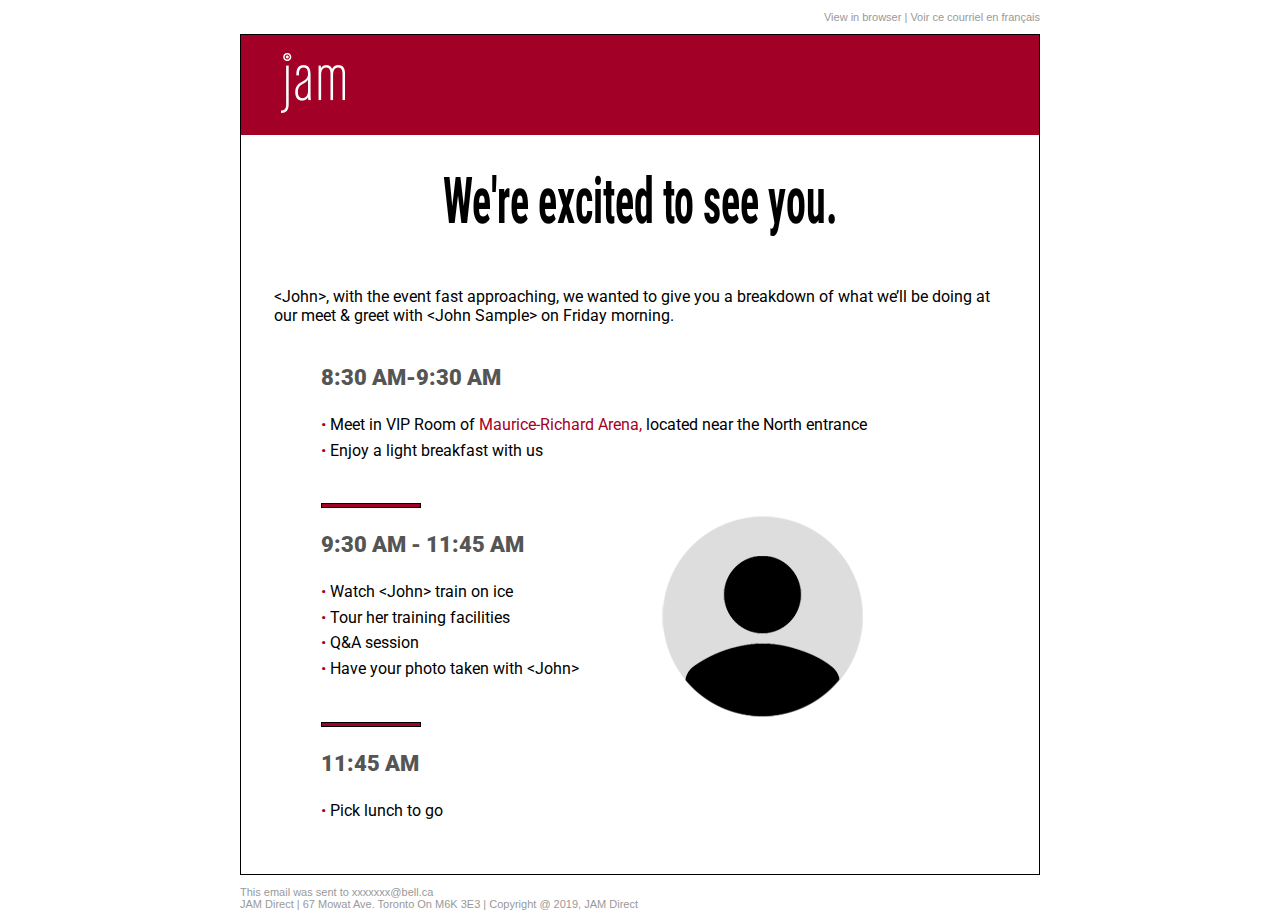
<file: HTMLEmailChallenge/index.html>
<!DOCTYPE HTML>
<html lang="en">
	<head>
		<meta http-equiv="Content-Type" content="text/html charset=UTF-8" />
		<meta charset="utf-8">
        <meta name="viewport" content="width=device-width, initial-scale=1">
        <title>Email</title>
		<link rel="preconnect" href="https://fonts.googleapis.com">
		<link rel="preconnect" href="https://fonts.gstatic.com" crossorigin>
		<link href="https://fonts.googleapis.com/css2?family=Roboto:wght@100&display=swap" rel="stylesheet">
		<link rel="preconnect" href="https://fonts.googleapis.com">
		<link rel="preconnect" href="https://fonts.gstatic.com" crossorigin>
		<link href="https://fonts.googleapis.com/css2?family=Roboto:wght@300&display=swap" rel="stylesheet">
		<style>
		.red{
			color: #a30027;	
		}
		body{
			margin: 0 auto;
			font-family: 'Roboto', sans-serif;
			font-size:16px;
			max-width: 800px;
		}
		a{
			text-decoration: none;
		}
		.time{
			color: #555555;
			font-weight:900;
			font-size:22px;
		}
		.link{
			color:#999999;
			font-family: Arial, Helvetica, sans-serif;
			font-size: 11px;
		}
		.linkLocation{
			color:#a30027;
		}
		.paddingLeft{
			padding-left:10%
		}
		.bulletText{
			line-height: 1.6;
		}
		table{
			border:1px solid black;
			margin:0;
			padding:0;
			outline: 0;
			font-size: 100%;
			vertical-align: baseline;
			background: transparent;
		}
		.rectangle {
			height: 5px;
			width: 100px;
			background-color: #a30027;
			margin-top:40px
		}
		 .showMe{
		display: none; 
	}
@media all and (max-width:400px) {
    #hideMe{ 
		display: none;
    }
	.showMe{
		display: inline-block;
	}
	
}	
	</style>	
	</head>
	<body >
		<p style ="text-align:right" class= "link"><a class ="link" href="#">View in browser</a> | <a href="#" class ="link">Voir ce courriel en français</a></p>
		<table style="border-collapse:collapse">
			<tbody style="margin-left:0; padding:0; width: 100%;">
				<tr style=" 
				background-color: #a30027; 
				height: 100px;
				padding: 0;
				margin:0;
				width:100%
				" 
				>
					<td style=" padding-left: 5%;" colspan="2">
						<span >
							<img src="images/Jam_Logo_White.png" alt="Jam Direct Logo">

						</span>
					</td>
				</tr>
				<tr>
					<td colspan="2">
						<h1 style="
						font-family: 'Roboto', sans-serif;
						font-stretch: ultra-condensed;
						transform: scale(1, 1.6);
						text-align: center;
						line-height: 200%;
						font-size:40px
						">
						We're excited to see you.
						</h1>
					</td>
				</tr>
				<tr>
					<td colspan="2">
						<p style=" 
							margin-left: 4%;
							margin-right:4%;
							">&lt;John&gt;, with the event fast approaching, we wanted to give you a breakdown of what we’ll be doing at our meet & greet with &lt;John Sample&gt; on Friday morning.
						</p>
					</td>
				</tr>
				<tr>
					<td colspan="2" class= "paddingLeft">
						<h3 class =" time">8:30 AM-9:30 AM</h3>
						<p class="bulletText">
							<span class='red '>&bull;</span> Meet in VIP Room of <a href='#' class="linkLocation">Maurice-Richard Arena,</a> located near the North entrance<br>
							<span class='red '>&bull;</span> Enjoy a light breakfast with us<br>
						</p>
						<table class ="rectangle"> </table>

					</td>
				</tr>
				<tr id="hideMe">
					<td colspan="1" class= "paddingLeft">
						<h3 class ="time">9:30 AM - 11:45 AM</h3>
						<p class="bulletText">
							<span class='red '>&bull;</span> Watch &lt;John&gt; train on ice<br>
							<span class='red '>&bull;</span> Tour her training facilities <br>
							<span class='red '>&bull;</span> Q&A session <br>
							<span class='red '>&bull;</span> Have your photo taken with &lt;John&gt;<br>
						</p>
						<table class ="rectangle"> </table>
					</td>
					<td>	
					<img src="images/Layer1.png" style="margin: auto" alt ="Blank User Profile image"> 
					</td>
				</tr>
				<tr class="showMe" >
					<td colspan="1" class= "paddingLeft">
						<h3 class ="time">9:30 AM - 11:45 AM</h3>
						<p class="bulletText">
							<span class='red '>&bull;</span> Watch &lt;John&gt; train on ice<br>
							<span class='red '>&bull;</span> Tour her training facilities <br>
							<span class='red '>&bull;</span> Q&A session <br>
							<span class='red '>&bull;</span> Have your photo taken with &lt;John&gt;<br>
						</p>
					</td>
				</tr>
				<tr class="showMe">
					<td colspan="2" class="paddingLeft">	
						<img src="images/Layer1.png" style="margin:auto" alt ="Blank User Profile image"> 
					</td>
				</tr>
				<tr>

					<td colspan="2" class= "paddingLeft">
						<table class ="rectangle showMe"> </table>

						<h3 class = " time">11:45 AM</h3>
						<p class="bulletText" style="margin-bottom: 50px;">
							<span class='red '>&bull;</span> Pick lunch to go<br>
						</p>
					</td>
				</tr>
			</tbody>
		</table>
		<p class ="link">
			This email was sent to xxxxxxx@bell.ca
			<br>
			JAM Direct | 67 Mowat Ave. Toronto On M6K 3E3 | Copyright @ 2019, JAM Direct
		</p>
	</body>
	
</html>
</file>
